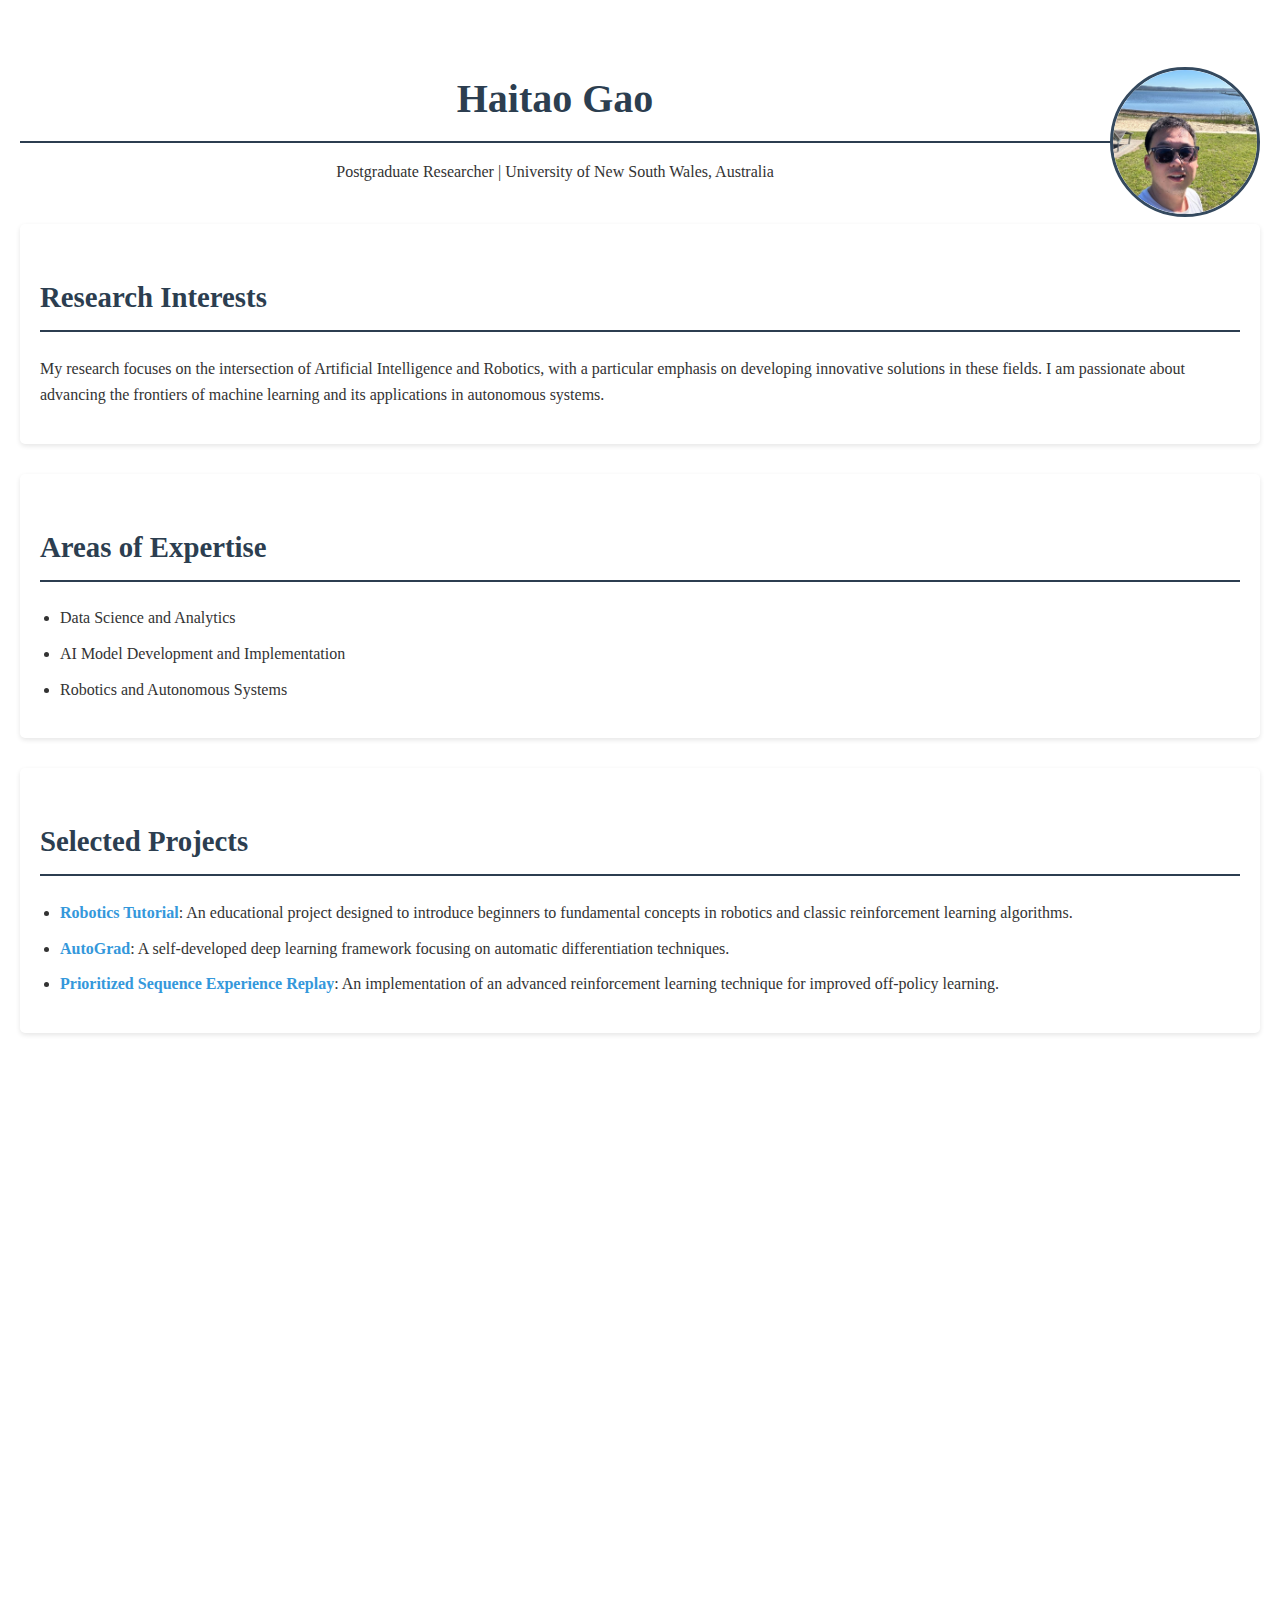
<file: proto.html>
<!DOCTYPE html>
<html lang="en">
<head>
    <meta charset="UTF-8">
    <meta name="viewport" content="width=device-width, initial-scale=1.0">
    <title>Haitao Gao - Academic Profile</title>
    <link rel="stylesheet" href="proto.css">
    <style>
        body {
            font-family: 'Times New Roman', Times, serif;
            line-height: 1.6;
            margin: 0;
            padding: 0;
            background-color: #f8f8f8;
            color: #333;
            max-width: 100%;
            box-sizing: border-box;
        }
        .container {
            width: 100%;
            max-width: 1400px;
            margin: 0 auto;
            padding: 40px 20px;
        }
        h1, h2 {
            color: #2c3e50;
            border-bottom: 2px solid #2c3e50;
            padding-bottom: 10px;
        }
        .section {
            margin-bottom: 30px;
        }
        .profile-image {
            width: 150px;
            height: 150px;
            border-radius: 50%;
            object-fit: cover;
            float: right;
            margin: 0 0 20px 20px;
        }
        .social-links a {
            margin-right: 15px;
            text-decoration: none;
            color: #2c3e50;
        }
        @media screen and (max-width: 600px) {
            .container {
                padding: 20px 10px;
            }
            .profile-image {
                float: none;
                display: block;
                margin: 0 auto 20px;
            }
        }
    </style>
</head>
<body>
    <div class="container">
        <header>
            <img src="proto.jpg" alt="Haitao Gao" class="profile-image">
            <h1>Haitao Gao</h1>
            <p>Postgraduate Researcher | University of New South Wales, Australia</p>
        </header>
        
        <section class="section">
            <h2>Research Interests</h2>
            <p>My research focuses on the intersection of Artificial Intelligence and Robotics, with a particular emphasis on developing innovative solutions in these fields. I am passionate about advancing the frontiers of machine learning and its applications in autonomous systems.</p>
        </section>
        
        <section class="section">
            <h2>Areas of Expertise</h2>
            <ul>
                <li>Data Science and Analytics</li>
                <li>AI Model Development and Implementation</li>
                <li>Robotics and Autonomous Systems</li>
            </ul>
        </section>
        
        <section class="section">
            <h2>Selected Projects</h2>
            <ul>
                <li><strong><a href="https://github.com/accuracy-maker/robotics-tutorial">Robotics Tutorial</a></strong>: An educational project designed to introduce beginners to fundamental concepts in robotics and classic reinforcement learning algorithms.</li>
                <li><strong><a href="https://github.com/accuracy-maker/AutoGrad">AutoGrad</a></strong>: A self-developed deep learning framework focusing on automatic differentiation techniques.</li>
                <li><strong><a href="https://github.com/accuracy-maker/Prioritized-Sequence-Experience-Replay">Prioritized Sequence Experience Replay</a></strong>: An implementation of an advanced reinforcement learning technique for improved off-policy learning.</li>
            </ul>
        </section>
        
        <section class="section">
            <h2>Papers</h2>
            <ul class="papers-list">
                <li>
                    <strong>Gao, H.</strong>, Smith, J., & Johnson, A. (2023). "Advancements in Reinforcement Learning for Autonomous Systems." <em>Journal of Artificial Intelligence</em>, 15(3), 234-250 (fake just for test).
                </li>
                <li>
                    <strong>Gao, H.</strong> & Brown, M. (2022). "A Novel Approach to Prioritized Experience Replay in Deep Q-Networks." <em>Proceedings of the International Conference on Machine Learning</em>, 1123-1135 (fake just for test).
                </li>
                <!-- Add more papers as needed -->
            </ul>
        </section>
        
        <section class="section">
            <h2>Contact Information</h2>
            <p>Email: kaigao0623@gmail.com</p>
            <div class="social-links">
                <a href="https://www.linkedin.com/in/haitaogao/" target="_blank">LinkedIn</a>
                <a href="https://github.com/accuracy-maker" target="_blank">GitHub</a>
                <a href="https://x.com/accuracy_maker" target="_blank">Twitter</a>
            </div>
        </section>
    </div>
    <script src="proto.js"></script>
</body>
</html>
</file>
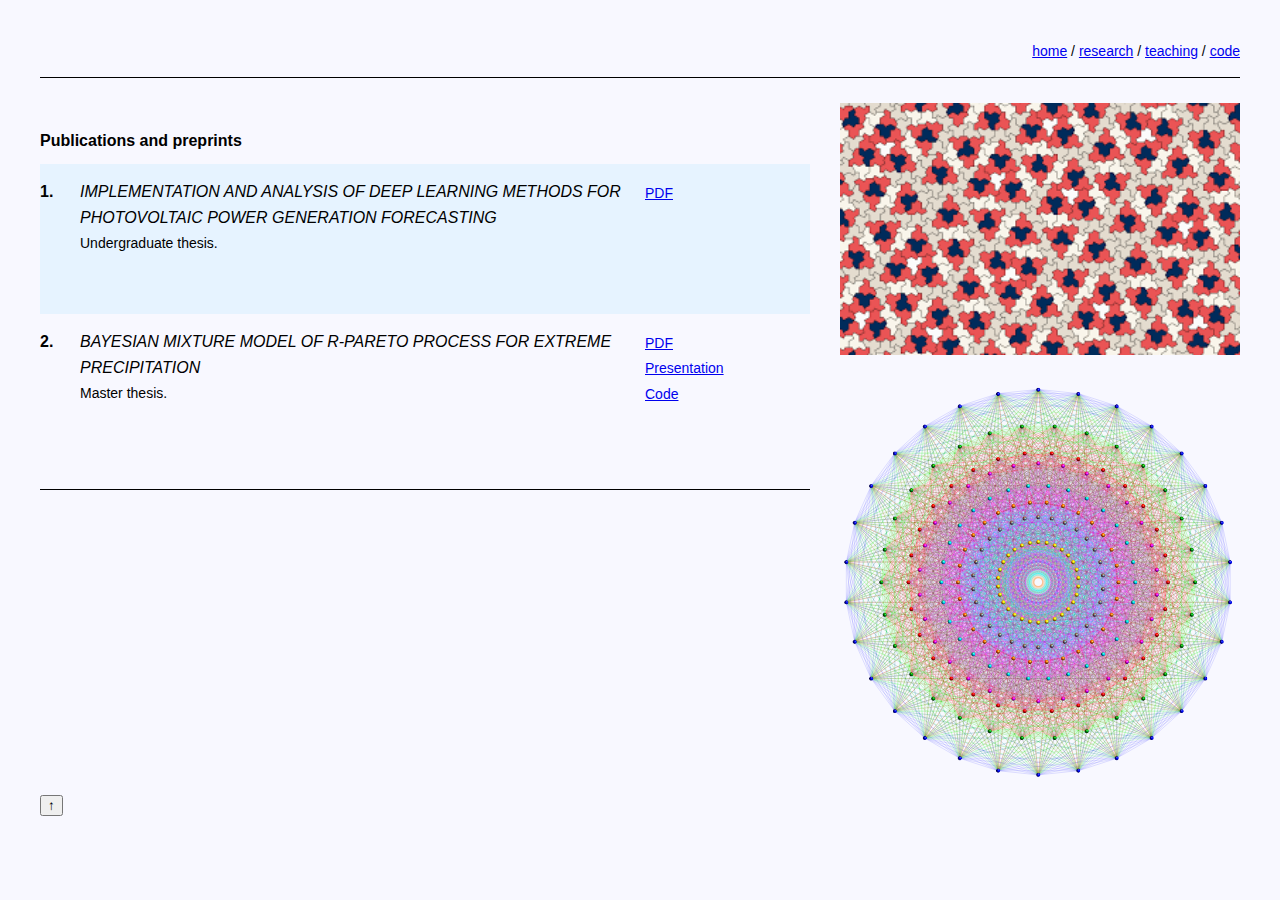
<file: research.html>
<!DOCTYPE html>
<html lang="en">
<head>
    <meta charset="UTF-8">
    <meta name="viewport" content="width=device-width, initial-scale=1.0">
    <title>Research - Haitao Gao</title>
    <style>
        body {
            font-family: Arial, Helvetica, sans-serif;
            margin: 0;
            padding: 40px;
            background-color: #F8F8FF;
            color: #000;
            line-height: 1.6;
        }
        
        .container {
            max-width: 1400px;
            margin: 0 auto;
        }
        
        .nav-bar {
            text-align: right;
            margin-bottom: 15px;
            font-size: 14px;
        }
        
        .nav-bar a {
            color: #0000EE;
            text-decoration: underline;
        }
        
        .nav-bar a:hover {
            color: #551A8B;
        }
        
        .nav-divider {
            border-top: 1px solid #000;
            margin: 15px 0 25px 0;
        }
        
        .content-wrapper {
            display: flex;
            gap: 30px;
        }
        
        .main-content {
            flex: 1;
        }
        
        .section {
            margin: 25px 0;
        }
        
        .section h2 {
            font-size: 16px;
            font-weight: bold;
            margin-bottom: 10px;
        }
        
        .section ul {
            margin: 10px 0;
            padding-left: 20px;
        }
        
        .section li {
            margin: 8px 0;
        }
        
        .subsection {
            margin-left: 20px;
            font-style: italic;
        }
        
        .decorative-image-container {
            width: 400px;
            flex-shrink: 0;
        }
        
        .decorative-image {
            width: 400px;
            height: auto;
        }
        
        .final-divider {
            border-top: 1px solid #000;
            margin: 25px 0;
        }
        
        a {
            color: #0000EE;
            text-decoration: underline;
        }
        
        a:hover {
            color: #551A8B;
        }
        
        strong {
            font-weight: bold;
        }
        
        em {
            font-style: italic;
        }
        
        .two-column-list {
            display: flex;
            gap: 30px;
        }
        
        .two-column-list ul {
            flex: 1;
        }
        
        .publications-table {
            width: 100%;
            border-collapse: separate;
            border-spacing: 0;
            margin-top: 10px;
        }
        
        .publications-table tr {
            min-height: 120px;
            height: 120px;
        }
        
        .publications-table tr td {
            padding: 15px 15px 15px 0;
            vertical-align: top;
            height: 120px;
        }
        
        .publications-table tr {
            border-top: 1px solid #ddd;
            border-bottom: 1px solid #ddd;
        }
        
        .publications-table tr:nth-child(odd) {
            background-color: #E6F3FF;
        }
        
        .publications-table tr:nth-child(even) {
            background-color: transparent;
        }
        
        .publications-table td:first-child {
            width: 30px;
            font-weight: bold;
            padding-right: 10px;
        }
        
        .publications-table td:nth-child(2) {
            width: auto;
        }
        
        .publications-table td:last-child {
            width: 150px;
            font-size: 14px;
            vertical-align: top;
        }
        
        .publication-title {
            font-style: italic;
        }
        
        .publication-info {
            margin-top: 5px;
            font-size: 14px;
        }
        
        .publication-links {
            margin-top: 0;
        }
        
        .publication-links li {
            display: inline;
        }
        
        .publication-links li:after {
            content: ", ";
        }
        
        .publication-links li:last-child:after {
            content: ".";
        }
        
        .publication-links-desktop {
            display: block;
        }
        
        .publication-links-mobile {
            display: none;
            margin-top: 5px;
        }
        
        .publication-links-desktop ul,
        .publication-links-mobile ul {
            margin: 0;
            padding-left: 0;
            list-style: none;
        }
        
        .publication-links-desktop li,
        .publication-links-mobile li {
            display: block;
            margin: 3px 0;
        }
        
        .publication-links-desktop li:after,
        .publication-links-mobile li:after {
            content: "";
        }
        
        .publication-links-desktop li:last-child:after,
        .publication-links-mobile li:last-child:after {
            content: "";
        }
        
        @media (max-width: 900px) {
            .publication-links-desktop {
                display: none;
            }
            
            .publication-links-mobile {
                display: block;
            }
            
            .publications-table td:last-child {
                width: 0;
                padding: 0;
            }
        }
        
    </style>
</head>
<body>
    <div class="container">
        <div class="nav-bar">
            <a href="index.html">home</a> / <a href="research.html">research</a> / <a href="teaching.html">teaching</a> / <a href="#code">code</a>
        </div>
        <div class="nav-divider"></div>
        
        <div class="content-wrapper">
            <div class="main-content">
                <div class="section">
                    <h2>Publications and preprints</h2>
                    <table class="publications-table">
                        <tr>
                            <td>1.</td>
                            <td>
                                <span class="publication-title">IMPLEMENTATION AND ANALYSIS OF DEEP LEARNING METHODS FOR PHOTOVOLTAIC POWER GENERATION FORECASTING</span><br>
                                <span class="publication-info">Undergraduate thesis.</span>
                                <div class="publication-links-mobile">
                                    <ul>
                                        <li><a href="undergrad_thesis.pdf">PDF</a></li>
                                    </ul>
                                </div>
                            </td>
                            <td>
                                <div class="publication-links-desktop">
                                    <ul>
                                        <li><a href="undergrad_thesis.pdf">PDF</a></li>
                                    </ul>
                                </div>
                            </td>
                        </tr>
                        <tr>
                            <td>2.</td>
                            <td>
                                <span class="publication-title">BAYESIAN MIXTURE MODEL OF R-PARETO
                                    PROCESS FOR EXTREME PRECIPITATION</span><br>
                                <span class="publication-info">Master thesis.</span>
                                <div class="publication-links-mobile">
                                    <ul>
                                        <li><a href="postgrad_thesis.pdf">PDF</a></li>
                                        <li><a href="postgrad_pre.pdf">Presentation</a></li>
                                        <li><a href="https://github.com/accuracy-maker/gradute_thesis">Code</a></li>
                                    </ul>
                                </div>
                            </td>
                            <td>
                                <div class="publication-links-desktop">
                                    <ul>
                                        <li><a href="postgrad_thesis.pdf">PDF</a></li>
                                        <li><a href="postgrad_pre.pdf">Presentation</a></li>
                                        <li><a href="https://github.com/accuracy-maker/gradute_thesis">Code</a></li>
                                    </ul>
                                </div>
                            </td>
                        </tr>
                    </table>
                </div>
                
                <div class="final-divider"></div>
            </div>
            
            <div class="decorative-image-container">
                <img src="hattile_page.png" alt="Decorative pattern" class="decorative-image">
                <img src="lie.svg" alt="Lie pattern" class="decorative-image" style="margin-top: 20px;">
            </div>
        </div>
    </div>
    
    <script src="proto.js"></script>
</body>
</html>
</file>
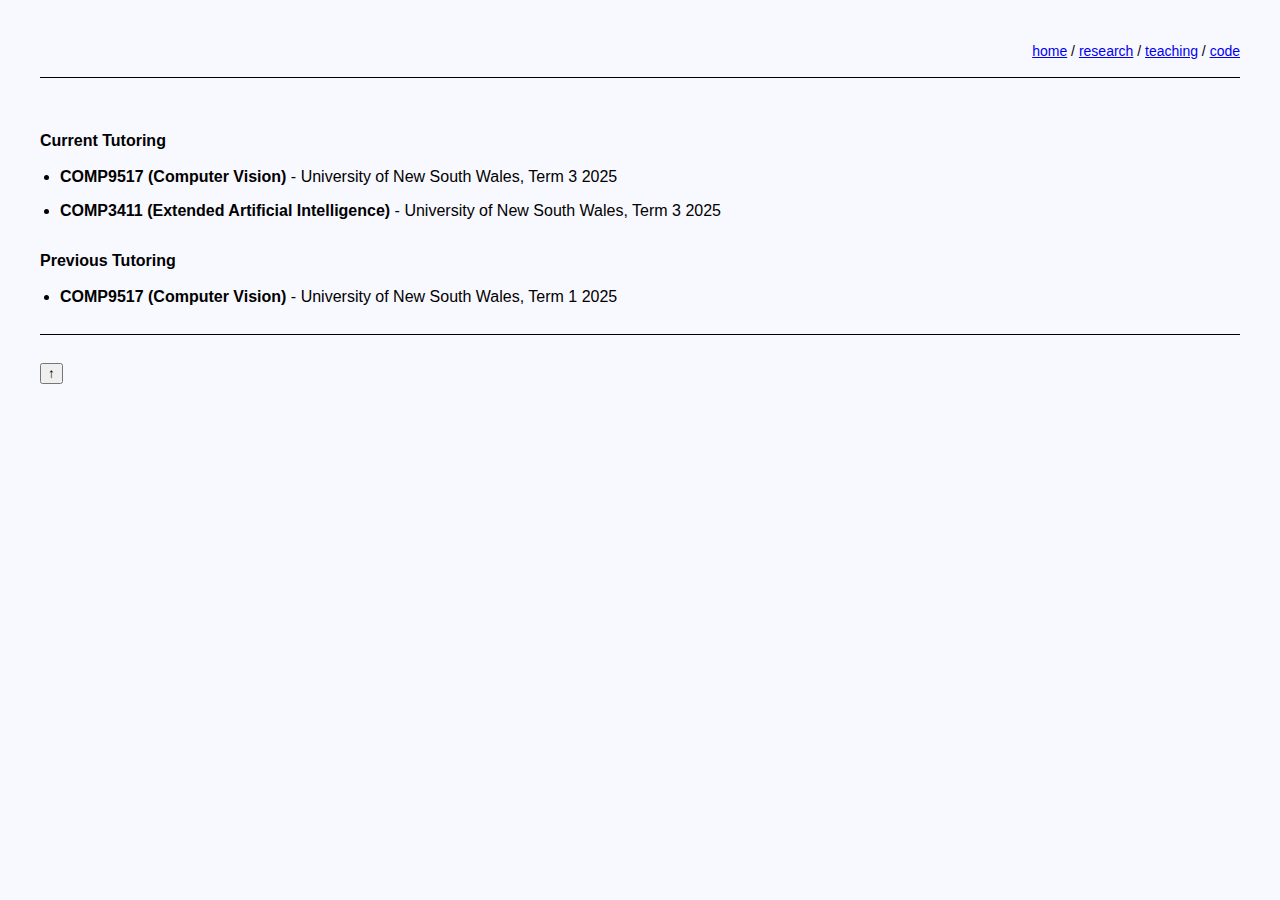
<file: teaching.html>
<!DOCTYPE html>
<html lang="en">
<head>
    <meta charset="UTF-8">
    <meta name="viewport" content="width=device-width, initial-scale=1.0">
    <title>Teaching - Haitao Gao</title>
    <style>
        body {
            font-family: Arial, Helvetica, sans-serif;
            margin: 0;
            padding: 40px;
            background-color: #F8F8FF;
            color: #000;
            line-height: 1.6;
        }
        
        .container {
            max-width: 1400px;
            margin: 0 auto;
        }
        
        .nav-bar {
            text-align: right;
            margin-bottom: 15px;
            font-size: 14px;
        }
        
        .nav-bar a {
            color: #0000EE;
            text-decoration: underline;
        }
        
        .nav-bar a:hover {
            color: #551A8B;
        }
        
        .nav-divider {
            border-top: 1px solid #000;
            margin: 15px 0 25px 0;
        }
        
        .content-wrapper {
            display: flex;
            gap: 30px;
        }
        
        .main-content {
            flex: 1;
        }
        
        .profile-section {
            margin-bottom: 25px;
        }
        
        .name {
            font-size: 28px;
            font-weight: bold;
            margin: 0;
        }
        
        .affiliation {
            font-size: 14px;
            margin: 8px 0;
        }
        
        .affiliation a {
            color: #0000EE;
            text-decoration: underline;
        }
        
        .contact-info {
            margin: 15px 0;
            font-size: 14px;
        }
        
        .contact-info div {
            margin: 5px 0;
        }
        
        .contact-info a {
            color: #0000EE;
            text-decoration: underline;
        }
        
        .section {
            margin: 25px 0;
        }
        
        .section h2 {
            font-size: 16px;
            font-weight: bold;
            margin-bottom: 10px;
        }
        
        .section ul {
            margin: 10px 0;
            padding-left: 20px;
        }
        
        .section li {
            margin: 8px 0;
        }
        
        .subsection {
            margin-left: 20px;
            font-style: italic;
        }
        
        .profile-image-container {
            width: 200px;
            flex-shrink: 0;
        }
        
        .profile-image {
            width: 200px;
            height: auto;
        }
        
        .final-divider {
            border-top: 1px solid #000;
            margin: 25px 0;
        }
        
        a {
            color: #0000EE;
            text-decoration: underline;
        }
        
        a:hover {
            color: #551A8B;
        }
        
        strong {
            font-weight: bold;
        }
        
        em {
            font-style: italic;
        }
    </style>
</head>
<body>
    <div class="container">
        <div class="nav-bar">
            <a href="index.html">home</a> / <a href="research.html">research</a> / <a href="teaching.html">teaching</a> / <a href="#code">code</a>
        </div>
        <div class="nav-divider"></div>
        
        <div class="content-wrapper">
            <div class="main-content">
                <div class="section">
                    <h2>Current  Tutoring</h2>
                    <ul>
                        <li><strong>COMP9517 (Computer Vision)</strong> - University of New South Wales, Term 3 2025</li>
                        <li><strong>COMP3411 (Extended Artificial Intelligence)</strong> - University of New South Wales, Term 3 2025</li>
                    </ul>
                </div>
                
                <div class="section">
                    <h2>Previous Tutoring</h2>
                    <ul>
                        <li><strong>COMP9517 (Computer Vision)</strong> - University of New South Wales, Term 1 2025</li>
                    </ul>
                </div>
                
                <div class="final-divider"></div>
            </div>
        </div>
    </div>
    
    <script src="proto.js"></script>
</body>
</html>
</file>
<file: proto.css>
/* Academic Style CSS for Haitao Gao's Profile */

* {
    box-sizing: border-box;
}

body {
    font-family: 'Crimson Text', 'Times New Roman', serif;
    line-height: 1.6;
    margin: 0;
    padding: 0;
    background-color: #f9f9f9;
    color: #333;
    min-height: 100vh; /* Ensure minimum height is full viewport height */
    display: flex;
    flex-direction: column;
    width: 100%; /* Add this line */
    overflow-x: hidden; /* Add this line to prevent horizontal scrolling */
}

.container {
    width: 100%;
    max-width: 2200px; /* Increased from 1140px */
    margin: 0 auto;
    padding: 40px 20px;
    background-color: #ffffff;
    box-sizing: border-box;
}

/* For larger screens, limit the content width for better readability */
@media screen and (min-width: 1200px) {
    .container {
        max-width: 1140px; /* or any other max-width you prefer */
    }
}

/* Adjust padding for smaller screens */
@media screen and (max-width: 768px) {
    .container {
        padding: 20px;
    }
    
    .profile-image {
        float: none;
        display: block;
        margin: 0 auto 20px;
    }
}

header {
    text-align: center;
    margin-bottom: 40px;
}

h1 {
    font-size: 2.5em;
    color: #2c3e50;
    margin-bottom: 10px;
}

h2 {
    font-size: 1.8em;
    color: #34495e;
    border-bottom: 2px solid #34495e;
    padding-bottom: 10px;
    margin-top: 30px;
}

.profile-image {
    width: 180px;
    height: 180px;
    border-radius: 50%;
    object-fit: cover;
    margin: 0 0 20px 20px;
    border: 3px solid #34495e;
    float: right;
}

.section {
    margin-bottom: 40px;
    padding: 20px;
    background-color: #fff;
    border-radius: 5px;
    box-shadow: 0 2px 5px rgba(0,0,0,0.1);
    opacity: 0;
    transition: opacity 0.5s ease-in-out;
}

ul {
    padding-left: 20px;
}

li {
    margin-bottom: 10px;
}

a {
    color: #3498db;
    text-decoration: none;
    transition: color 0.3s ease;
}

a:hover {
    color: #2980b9;
    text-decoration: underline;
}

.social-links {
    margin-top: 20px;
}

.social-links a {
    display: inline-block;
    margin-right: 15px;
    font-weight: bold;
}

@media screen and (max-width: 600px) {
    .container {
        padding: 20px 15px;
    }

    h1 {
        font-size: 2em;
    }

    h2 {
        font-size: 1.5em;
    }

    .profile-image {
        width: 150px;
        height: 150px;
    }
}

.section.fade-in {
    opacity: 1;
}

.back-to-top {
    position: fixed;
    bottom: 20px;
    right: 20px;
    background-color: #34495e;
    color: #fff;
    border: none;
    border-radius: 50%;
    width: 50px;
    height: 50px;
    font-size: 24px;
    cursor: pointer;
    opacity: 0;
    transition: opacity 0.3s ease-in-out;
}

.back-to-top.show {
    opacity: 1;
}

.back-to-top:hover {
    background-color: #2c3e50;
}

.papers-list {
    list-style-type: none;
    padding-left: 0;
}

.papers-list li {
    margin-bottom: 20px;
    line-height: 1.4;
}

.papers-list li em {
    font-style: italic;
}

/* Adjust the media query for very small screens */
@media screen and (max-width: 480px) {
    .container {
        padding: 20px 10px;
    }

    h1 {
        font-size: 1.8em;
    }

    h2 {
        font-size: 1.3em;
    }

    .profile-image {
        width: 120px;
        height: 120px;
    }
}

#blog-posts article {
    margin-bottom: 20px;
    padding-bottom: 20px;
    border-bottom: 1px solid #eee;
}

#blog-posts h3 {
    margin-bottom: 10px;
}

#blog-posts p {
    color: #666;
}

/* Modal styles */
/* .modal {
    display: block;
    position: fixed;
    z-index: 1;
    left: 0;
    top: 0;
    width: 100%;
    height: 100%;
    overflow: auto;
    background-color: rgba(0,0,0,0.4);
}

.modal-content {
    background-color: #fefefe;
    margin: 15% auto;
    padding: 20px;
    border: 1px solid #888;
    width: 80%;
    max-width: 800px;
}

.close {
    color: #aaa;
    float: right;
    font-size: 28px;
    font-weight: bold;
}

.close:hover,
.close:focus {
    color: black;
    text-decoration: none;
    cursor: pointer;
}

.blog-post-content {
    margin-top: 20px;
}

#contact {
    background-color: #34495e;
    color: #ecf0f1;
}

#contact h2 {
    color: #ecf0f1;
    border-bottom-color: #ecf0f1;
}

#contact .social-links a {
    color: #ecf0f1;
    margin-right: 15px;
    font-size: 1.2em;
}

#contact .social-links a:hover {
    color: #3498db;
} */

/* Code block styles */
pre[class*="language-"] {
    background: #272822;
    color: #f8f8f2;
    text-shadow: 0 1px rgba(0, 0, 0, 0.3);
    font-family: Consolas, Monaco, 'Andale Mono', 'Ubuntu Mono', monospace;
    font-size: 1em;
    text-align: left;
    white-space: pre;
    word-spacing: normal;
    word-break: normal;
    word-wrap: normal;
    line-height: 1.5;
    padding: 1em;
    margin: .5em 0;
    overflow: auto;
    border-radius: 0.3em;
}
</file>
